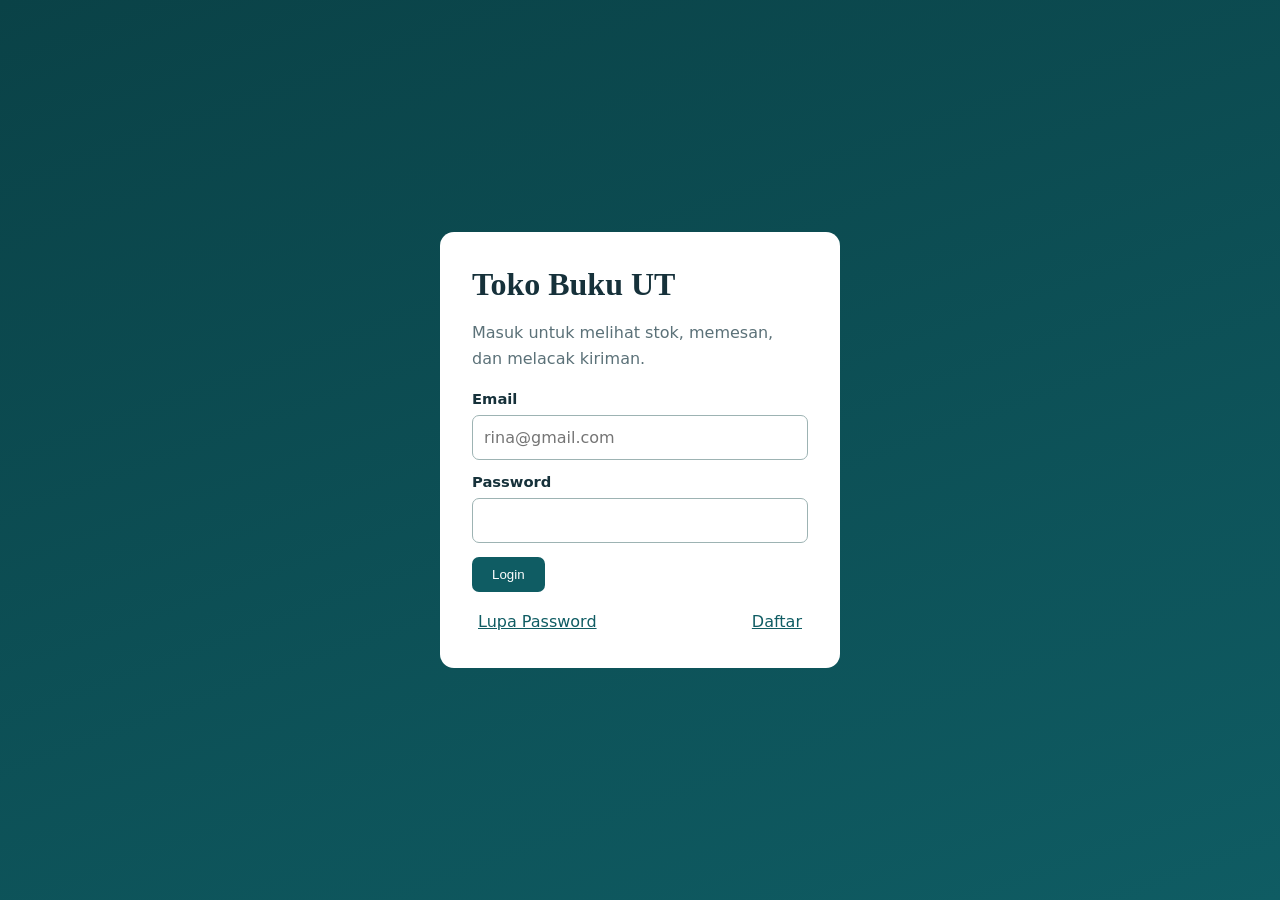
<file: tugas-uts-web1/index.html>
<!DOCTYPE html>
<html lang="id">
<head>
  <meta charset="UTF-8">
  <meta name="viewport" content="width=device-width, initial-scale=1">
  <title>Masuk | Toko Buku UT</title>
  <link rel="stylesheet" href="css/style.css">
</head>
<body data-page="login" class="login-body">
  <main class="login-card">
    <h1>Toko Buku UT</h1>
    <p class="muted">Masuk untuk melihat stok, memesan, dan melacak kiriman.</p>
    <form id="formLogin" novalidate>
      <label for="email">Email</label>
      <input type="email" id="email" placeholder="rina@gmail.com" required>
      <label for="password">Password</label>
      <input type="password" id="password" required>
      <button type="submit" class="btn">Login</button>
    </form>
    <p class="login-links">
      <button type="button" class="link" id="btnLupa">Lupa Password</button>
      <button type="button" class="link" id="btnDaftar">Daftar</button>
    </p>
  </main>
  <script src="js/data.js"></script>
  <script src="js/script.js"></script>
</body>
</html>
</file>
<file: tugas-uts-web1/css/style.css>
:root{--ink:#16313a;--teal:#0f5c63;--teal-d:#0a4247;--amber:#e8a33d;--bg:#edf2f2;--card:#fff;--line:#d3dede;--ok:#2e7d4f;--err:#b3382c}
*{box-sizing:border-box}
body{margin:0;font:16px/1.6 "Nunito Sans",system-ui,sans-serif;color:var(--ink);background:var(--bg)}
h1,h2{font-family:"Lora",Georgia,serif;line-height:1.25}
.muted{color:#5b7178}
.container{max-width:1000px;margin:0 auto;padding:24px 16px 48px}
.navbar{background:var(--teal);color:#fff;display:flex;flex-wrap:wrap;align-items:center;gap:8px 20px;padding:12px 24px}
.navbar .brand{font:700 20px "Lora",Georgia,serif;margin-right:auto;color:#fff;text-decoration:none}
.navbar a{color:#d8ecec;text-decoration:none;padding:4px 2px}
.navbar a:hover,.navbar a.aktif{color:#fff;border-bottom:2px solid var(--amber)}
.navbar button{background:none;border:1px solid #8fc0c2;color:#fff;border-radius:6px;padding:4px 12px;cursor:pointer}
.panel{background:var(--card);border:1px solid var(--line);border-radius:10px;padding:20px;margin:16px 0}
.hero{background:var(--teal-d);color:#fff;border-radius:14px;padding:36px 28px;margin-bottom:20px}
.hero h1{margin:0 0 4px;font-size:2rem}.hero .muted{color:#bcd9da;margin:0}
.menu-grid{display:grid;grid-template-columns:repeat(auto-fit,minmax(210px,1fr));gap:16px}
.menu-card{background:var(--card);border:1px solid var(--line);border-left:6px solid var(--amber);border-radius:10px;padding:18px;color:inherit;text-decoration:none;transition:transform .15s}
.menu-card:hover{transform:translateY(-3px)}
.menu-card h2{margin:0 0 6px;font-size:1.1rem}.menu-card p{margin:0;color:#5b7178}
label{display:block;font-weight:700;margin:10px 0 4px;font-size:.92rem}
input,select,textarea{width:100%;padding:9px 11px;border:1px solid #9db3b3;border-radius:7px;font:inherit;background:#fff}
input:focus,select:focus,textarea:focus,button:focus-visible,a:focus-visible{outline:3px solid var(--amber);outline-offset:1px}
.invalid{border-color:var(--err);background:#fdf2f0}
.err-msg{color:var(--err);font-size:.85rem;margin:3px 0 0}
.btn{background:var(--teal);color:#fff;border:0;border-radius:7px;padding:10px 20px;font:700 1rem inherit;cursor:pointer;margin-top:14px}
.btn:hover{background:var(--teal-d)}
.btn-sm{background:var(--amber);color:var(--ink);border:0;border-radius:6px;padding:5px 10px;cursor:pointer;font-weight:700}
.btn-del{background:#f4d9d5;color:var(--err)}
.link{background:none;border:0;color:var(--teal);text-decoration:underline;cursor:pointer;font:inherit}
.login-body{min-height:100vh;display:grid;place-items:center;background:linear-gradient(160deg,var(--teal-d),var(--teal))}
.login-card{background:#fff;width:min(400px,92vw);border-radius:14px;padding:32px}
.login-card h1{margin:0 0 4px}.login-links{display:flex;justify-content:space-between;margin-bottom:0}
.grid-form{display:grid;grid-template-columns:repeat(auto-fit,minmax(220px,1fr));gap:0 16px;align-items:start}
.grid-form .full{grid-column:1/-1}.grid-form .btn{grid-column:1/-1;justify-self:start}
.inline-form{display:flex;flex-wrap:wrap;gap:10px;align-items:end}.inline-form label{width:100%}
.inline-form input{flex:1;min-width:200px}.inline-form .btn{margin:0}
.table-wrap{overflow-x:auto}
table{width:100%;border-collapse:collapse;min-width:640px}
th,td{padding:10px;border-bottom:1px solid var(--line);text-align:left;vertical-align:middle}
th{background:#e3eded}
td img{width:46px;height:62px;object-fit:cover;border-radius:4px}
td input[type=number]{width:70px}
.total{text-align:right;font-size:1.15rem}
.badge{display:inline-block;padding:3px 12px;border-radius:99px;font-weight:700;font-size:.85rem;background:#fbe8c6;color:#7a4e06}
.badge.selesai{background:#d5ecdc;color:var(--ok)}
.progress{height:14px;background:#dbe6e6;border-radius:99px;overflow:hidden;margin:12px 0}
.progress span{display:block;height:100%;background:var(--amber);transition:width .6s}
.progress.selesai span{background:var(--ok)}
dl.detail{display:grid;grid-template-columns:140px 1fr;gap:6px 12px}dl.detail dt{font-weight:700}dl.detail dd{margin:0}
.timeline{list-style:none;padding:0;margin:12px 0 0;border-left:3px solid var(--line)}
.timeline li{padding:0 0 14px 18px;position:relative}
.timeline li::before{content:"";position:absolute;left:-8px;top:6px;width:13px;height:13px;border-radius:50%;background:var(--teal)}
.timeline time{display:block;font-size:.82rem;color:#5b7178}
.modal{border:0;border-radius:12px;padding:24px;width:min(420px,92vw)}
.modal::backdrop{background:rgba(10,30,35,.6)}
.modal h2{margin-top:0}.modal .aksi{display:flex;gap:10px;justify-content:flex-end;margin-top:12px}
.toast{position:fixed;bottom:20px;left:50%;transform:translateX(-50%);background:var(--ink);color:#fff;padding:10px 20px;border-radius:8px;z-index:99}
.footer{text-align:center;color:#5b7178;padding:20px;font-size:.85rem}
@media (prefers-reduced-motion:reduce){*{transition:none!important}}
</file>
